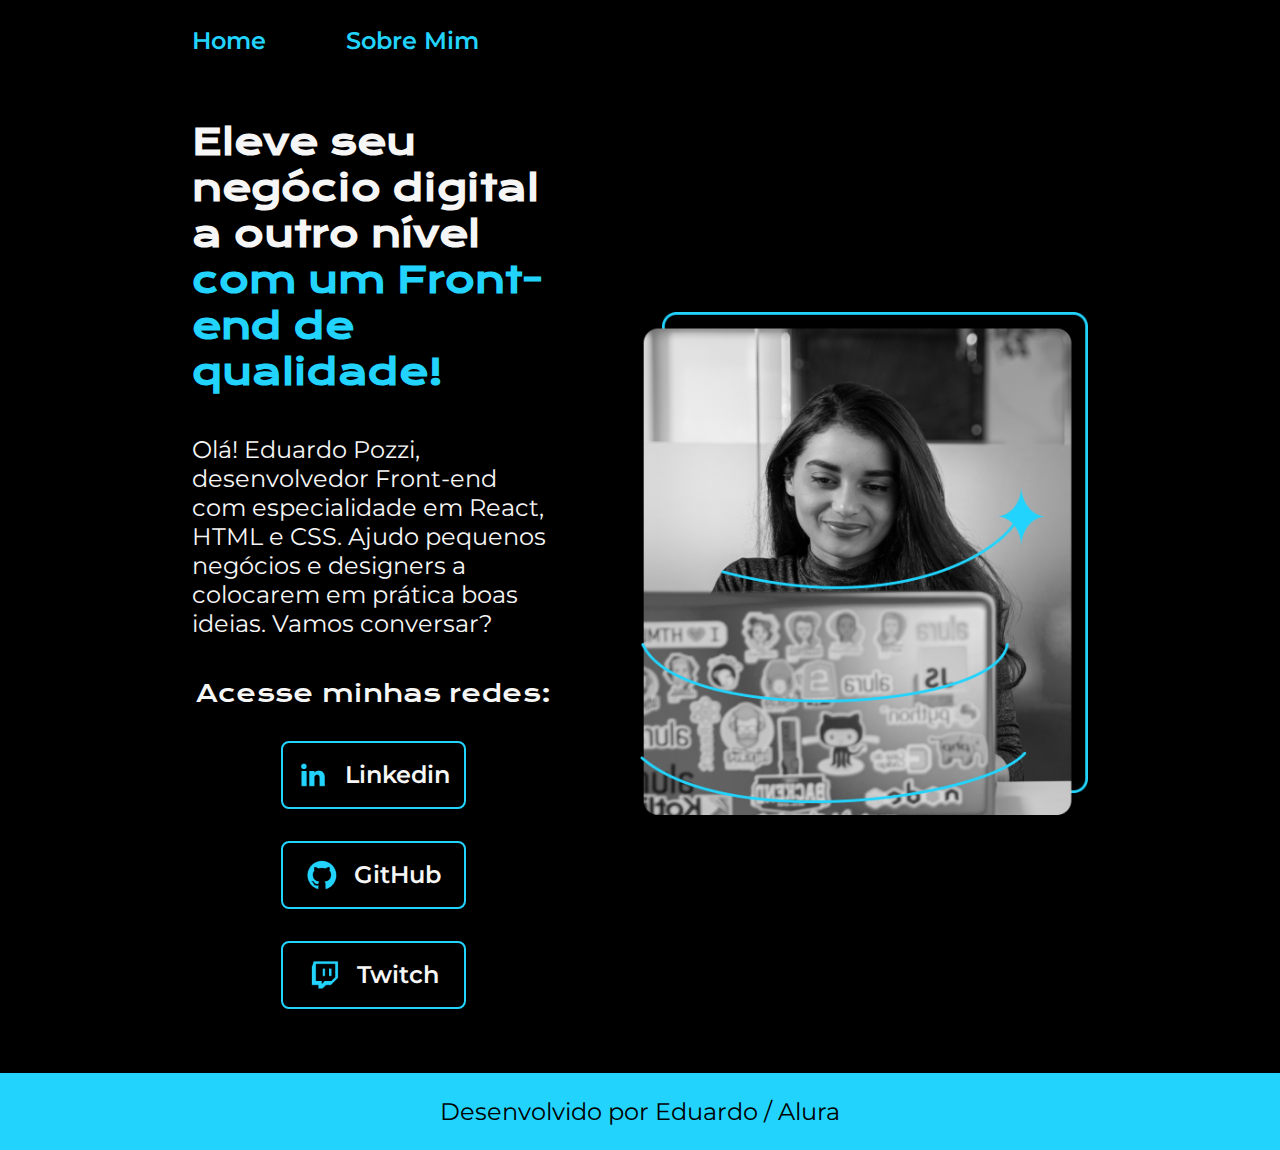
<file: index.html>
<!DOCTYPE html>
<html lang="pt-br">
<head>
    <meta charset="UTF-8">
    <meta http-equiv="X-UA-Compatible" content="IE=edge">
    <meta name="viewport" content="width=device-width, initial-scale=1.0">
    <title>Portifólio</title>
    <link rel="stylesheet" href="./styles/style.css">
</head>

<body>
    <header class="cabecalho">
        <nav class="cabecalho__menu">
            <a class="cabecalho__menu__link" href="index.html">Home</a>
            <a class="cabecalho__menu__link" href="about.html">Sobre Mim</a>
        </nav>
    </header>
    <main class="apresentacao">
        <section class="apresentacao__conteudo">
            <h1 class="apresentacao__conteudo__titulo">Eleve seu negócio digital a outro nível
                <strong class="apresentacao__conteudo__titulo__destaque">com um Front-end de qualidade!
                </strong>
            </h1>
            <p class="apresentacao__conteudo__texto">
                Olá! Eduardo Pozzi, desenvolvedor Front-end com especialidade em React, HTML e CSS. Ajudo pequenos negócios
                e designers a colocarem em prática boas ideias. Vamos conversar?
            </p>
            <div class="apresentacao__conteudo__links">
                <h2 class="apresentacao__conteudo__links__subtitulo">Acesse minhas redes:</h2>
                <a class="apresentacao__conteudo__links__navegacao" href="https://www.linkedin.com/in/eduardo-augusto-martins-pozzi-52548864/">
                    <img src="./assets/Logo_linkedin.png" alt="Logo linkedin">
                    Linkedin
                </a>
                <a class="apresentacao__conteudo__links__navegacao" href="https://github.com/epozzi">
                    <img src="assets/Logo_Github.png" alt="Logo GitHub">
                    GitHub
                </a>
                <a class="apresentacao__conteudo__links__navegacao" href="https://twitch.tv/ChickenitosTN">
                    <img src="assets/Logo_Twitch.png" alt="Logo Twitch">
                    Twitch
                </a>
            </div>
        </section>
        <img class="apsesentacao__imagem" src="assets/Imagem.png" alt="Imagem em preto e branco de uma desenvolvedora com um notebook">
    </main>
    <footer class="rodape">
        <p>Desenvolvido por Eduardo / Alura</p>
    </footer>
</body>

</html>
</file>
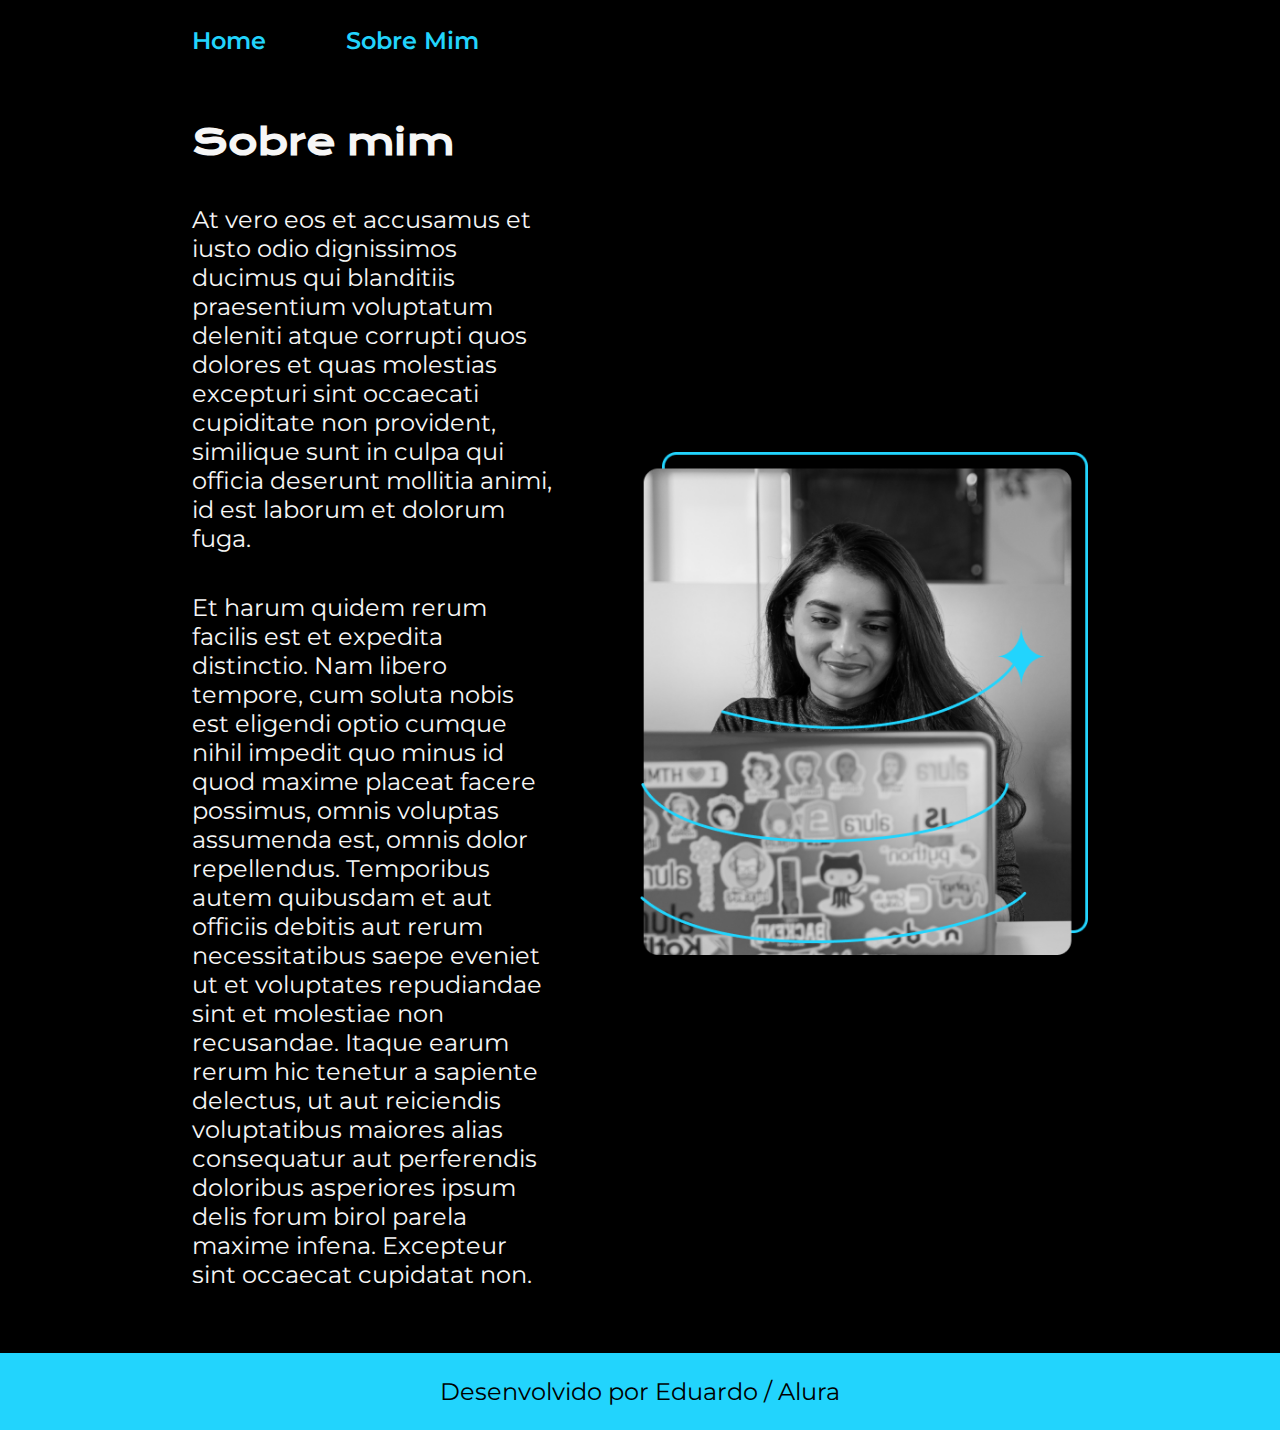
<file: about.html>
<!DOCTYPE html>
<html lang="pt-br">
<head>
    <meta charset="UTF-8">
    <meta name="viewport" content="width=device-width, initial-scale=1.0">
    <link rel="stylesheet" href="./styles/style.css">
    <title>Sobre Mim</title>
</head>
<body>
    <header class="cabecalho">
        <nav class="cabecalho__menu">
            <a class="cabecalho__menu__link" href="index.html">Home</a>
            <a class="cabecalho__menu__link" href="about.html">Sobre Mim</a>
        </nav>
    </header>
    <main class="apresentacao">
        <section class="apresentacao__conteudo">
            <h1 class="apresentacao__conteudo__titulo">Sobre mim</h1>
            <p class="apresentacao__conteudo__texto">At vero eos et accusamus et iusto odio dignissimos ducimus qui blanditiis praesentium voluptatum deleniti atque corrupti quos dolores et quas molestias excepturi sint occaecati cupiditate non provident, similique sunt in culpa qui officia deserunt mollitia animi, id est laborum et dolorum fuga.</p>
            <p class="apresentacao__conteudo__texto">Et harum quidem rerum facilis est et expedita distinctio. Nam libero tempore, cum soluta nobis est eligendi optio cumque nihil impedit quo minus id quod maxime placeat facere possimus, omnis voluptas assumenda est, omnis dolor repellendus. Temporibus autem quibusdam et aut officiis debitis aut rerum necessitatibus saepe eveniet ut et voluptates repudiandae sint et molestiae non recusandae. Itaque earum rerum hic tenetur a sapiente delectus, ut aut reiciendis voluptatibus maiores alias consequatur aut perferendis doloribus asperiores ipsum delis forum birol parela maxime infena. Excepteur sint occaecat cupidatat non.</p>
        </section>
        <img class="apsesentacao__imagem" src="assets/Imagem.png" alt="Imagem em preto e branco de uma desenvolvedora com um notebook">
    </main>
    <footer class="rodape">
        <p>Desenvolvido por Eduardo / Alura</p>
    </footer>
</body>
</html>
</file>
<file: styles/style.css>
@import url('https://fonts.googleapis.com/css2?family=Krona+One&family=Montserrat:wght@400;600&display=swap');

:root {
    --light-blue: #22D4FD;
    --bg-black: #000;
    --text-white: #F6F6F6;
    --bg-button-hover: #272727;

    --title-font: "Krona One", sans-serif;
    --text-font: "Montserrat", sans-serif;
}

* {
    margin: 0;
    padding: 0;
}

body {
    box-sizing: border-box;
    background-color: var(--bg-black);
    color: var(--text-white);
}

.cabecalho {
    padding: 2% 0% 0% 15%;
}

.cabecalho__menu {
    display: flex;
    gap: 80px;
}

.cabecalho__menu__link {
    text-decoration: none;
    font-family: var(--text-font);
    font-size: 1.5rem;
    font-weight: 600;
    color: var(--light-blue);
}

.apresentacao {
    padding: 5% 15%;
    display: flex;
    align-items: center;
    justify-content: space-between;
    gap: 85px;
}

.apresentacao__conteudo {
    width: 50%;
    display: flex;
    flex-direction: column;
    gap: 40px;
}

.apresentacao__conteudo__titulo {
    color: var(--text-white);
    font-family: var(--title-font);
    font-size: 2.25rem;
}

.apresentacao__conteudo__titulo__destaque {
    color: var(--light-blue);
}

.apresentacao__conteudo__texto {
    color: var(--text-white);
    font-family: var(--text-font);
    font-weight: 400;
    font-size: 1.5rem;
}

.apresentacao__conteudo__links {
    display: flex;
    flex-direction: column;
    align-items: center;
    gap: 32px;
    justify-content: space-between;
}

.apresentacao__conteudo__links__subtitulo {
    font-family: var(--title-font);
    font-weight: 400;
    font-size: 1.5rem;
}

.apresentacao__conteudo__links__navegacao {
    display: flex;
    justify-content: center;
    align-items: center;
    gap: 16px;
    border-radius: 8px;
    border: 2px solid var(--light-blue);
    width: 50%;
    text-decoration: none;
    color: var(--text-white);
    text-align: center;
    padding: 16px 0;
    font-family: var(--text-font);
    font-size: 1.5rem;
    font-weight: 600;
    transition: all .3s;
}

.apresentacao__conteudo__links__navegacao:hover{
    background-color: var(--bg-button-hover);
}

.apsesentacao__imagem {
    width: 50%;
}

.rodape {
    background-color: var(--light-blue);
    color: #000000;
    padding: 24px;
    font-family: var(--text-font);
    font-size: 1.5rem;
    text-align: center;
}


@media (max-width: 1200px) {
    .cabecalho {
        padding: 10% 10% 5% 10%;
    }

    .cabecalho__menu {
        justify-content: center;
    }

    .apresentacao {
        padding: 5%;
        flex-direction: column-reverse;
    }

    .apresentacao__conteudo {
        width: 100%;
    }
}
</file>
